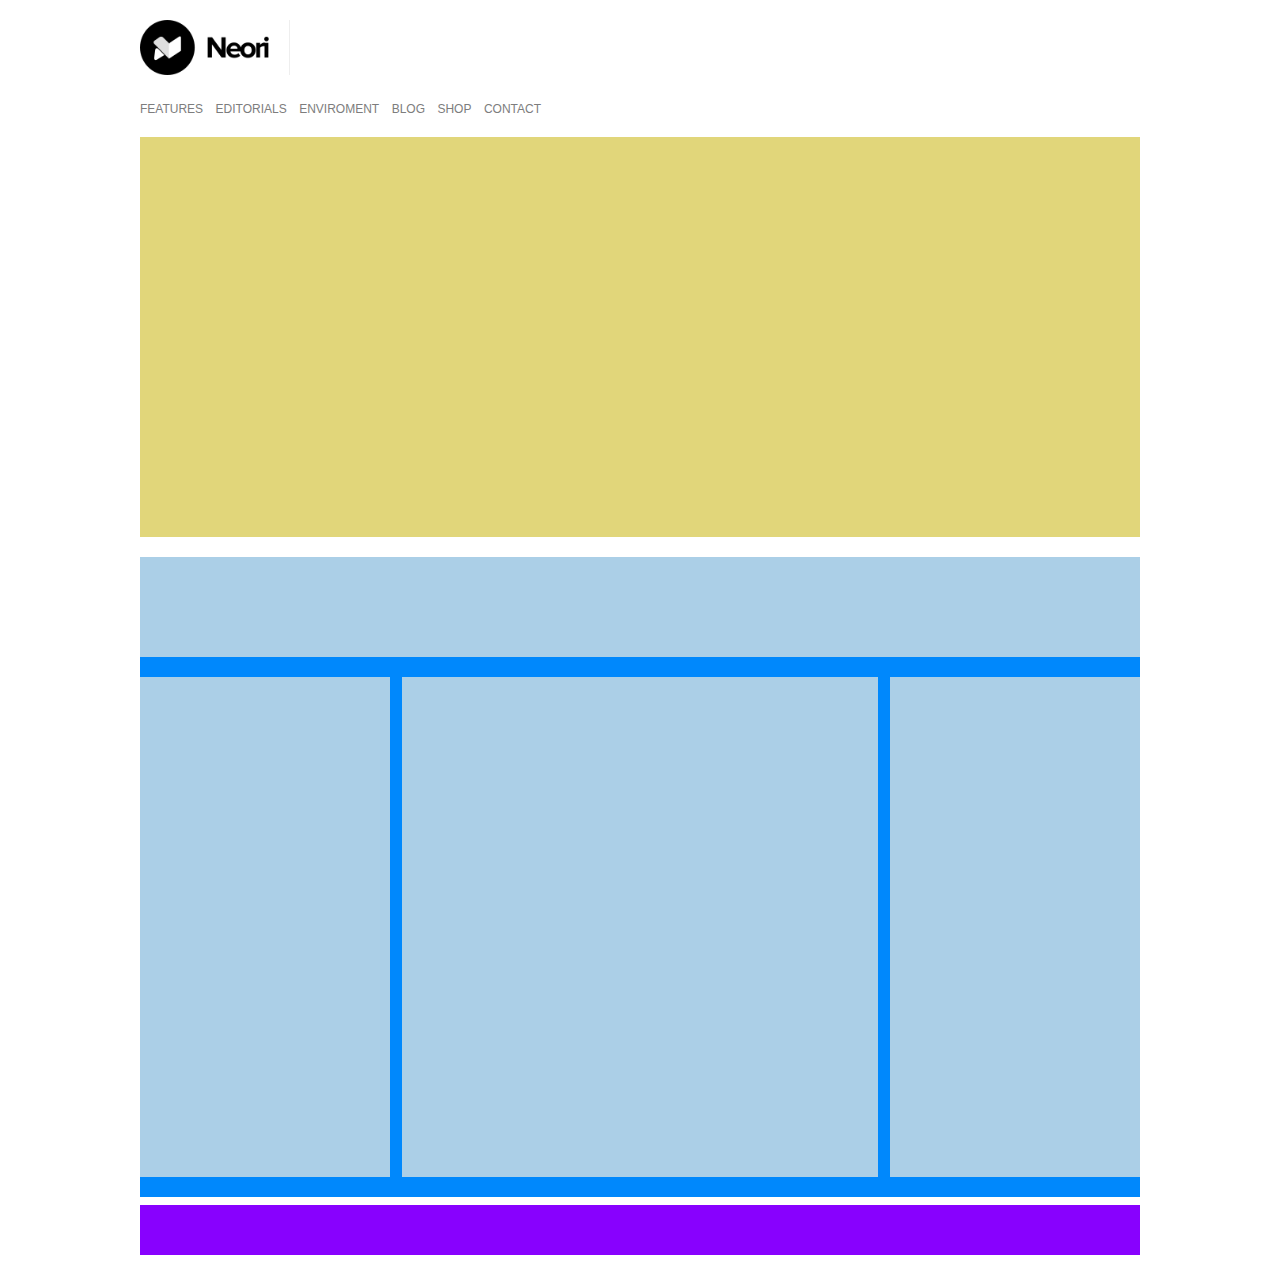
<file: index.html>
<!DOCTYPE html>
<html lang="en">
  <head>
    <meta charset="UTF-8" />
    <meta http-equiv="X-UA-Compatible" content="IE=edge" />
    <meta name="viewport" content="width=device-width, initial-scale=1.0" />
    <title>Layout WP</title>

    <link rel="stylesheet" href="css/style.css" />
  </head>
  <body>
    <div class="container">
      <!-- Header -->
      <header class="mb-20">
        <img class="logo mb-20" src="img/logo.png" alt="logo" />
        <nav>
          <ol>
            <li>Features</li>
            <li>Editorials</li>
            <li>Enviroment</li>
            <li>Blog</li>
            <li>Shop</li>
            <li>Contact</li>
          </ol>
        </nav>
      </header>

      <!-- Main -->
      <main>
        <!-- Jumbotron -->
        <div class="jumbotron mb-20"></div>

        <!-- Content -->
        <div class="content mb-8">
          <!-- Header -->
          <div class="header bg-lightblue mb-20 h500"></div>

          <!-- Float -->
          <div class="clearfix">
            <!-- Aside -->
            <aside class="bg-lightblue mr-12 h500"></aside>

            <!-- Center -->
            <div class="center bg-lightblue mr-12 mb-20 h500"></div>

            <!-- Aside -->
            <aside class="bg-lightblue h500"></aside>
          </div>
        </div>
      </main>

      <!-- Footer -->
      <footer></footer>
    </div>
  </body>
</html>
</file>
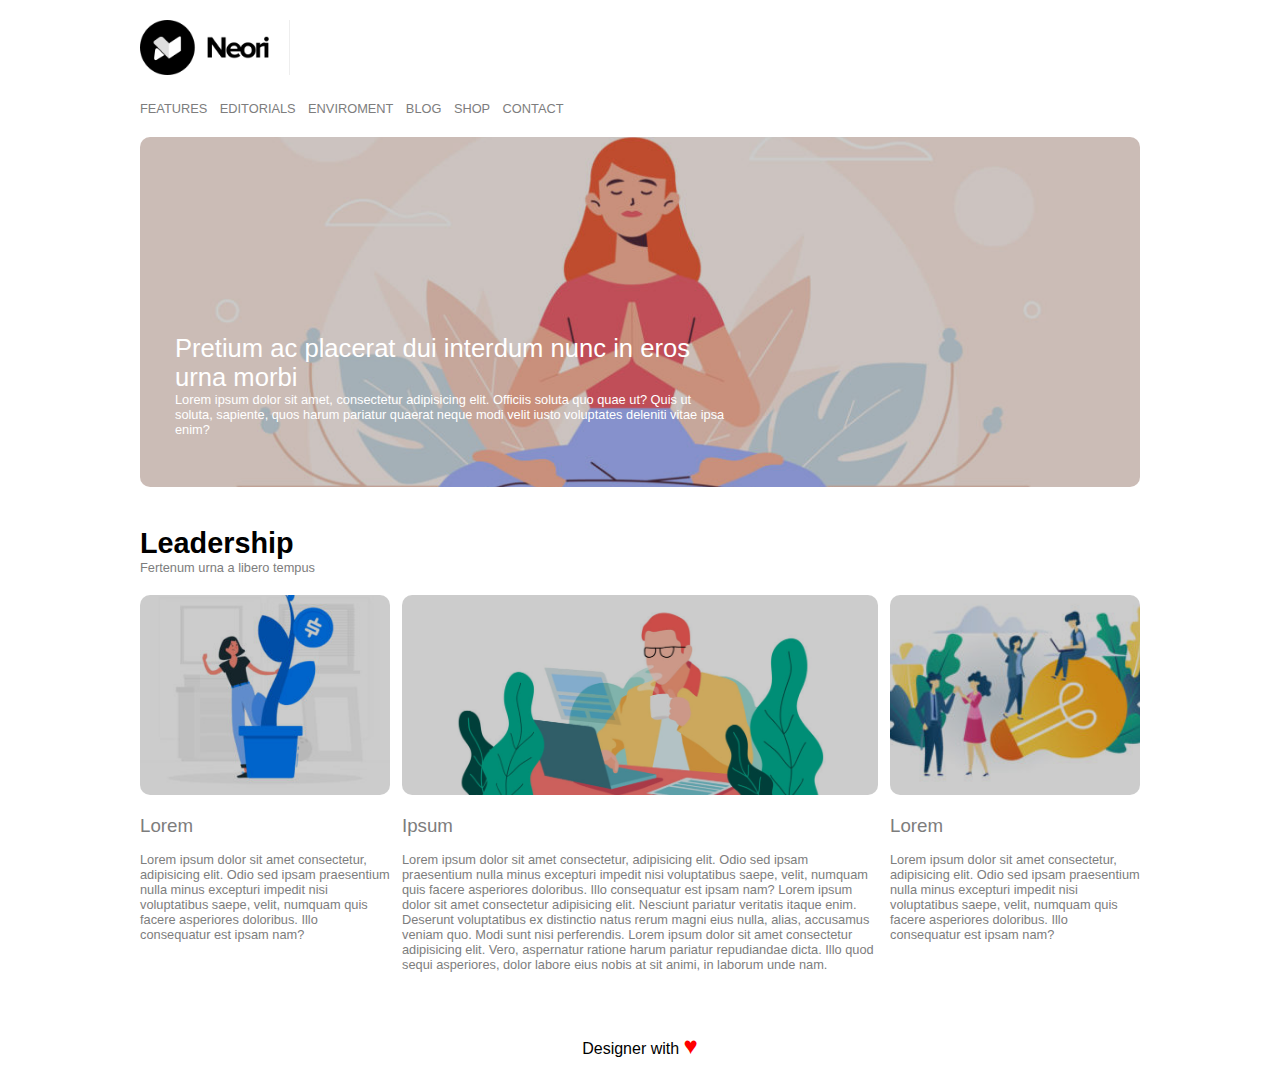
<file: bonus/index.html>
<!DOCTYPE html>
<html lang="en">
  <head>
    <meta charset="UTF-8" />
    <meta http-equiv="X-UA-Compatible" content="IE=edge" />
    <meta name="viewport" content="width=device-width, initial-scale=1.0" />
    <title>Layout WP</title>

    <link rel="stylesheet" href="css/style.css" />
  </head>
  <body>
    <div class="container">
      <!-- Header -->
      <header class="mb-20">
        <img class="logo mb-20" src="img/logo.png" alt="logo" />
        <nav>
          <ol>
            <li>Features</li>
            <li>Editorials</li>
            <li>Enviroment</li>
            <li>Blog</li>
            <li>Shop</li>
            <li>Contact</li>
          </ol>
        </nav>
      </header>

      <!-- Main -->
      <main>
        <!-- Jumbotron -->
        <div class="jumbotron mb-40 bg-img dark-overlay">
          <div class="absolute jumbotron-text">
            <h2>Pretium ac placerat dui interdum nunc in eros urna morbi</h2>
            <p>
              Lorem ipsum dolor sit amet, consectetur adipisicing elit. Officiis
              soluta quo quae ut? Quis ut soluta, sapiente, quos harum pariatur
              quaerat neque modi velit iusto voluptates deleniti vitae ipsa
              enim?
            </p>
          </div>
        </div>

        <!-- Content -->
        <div class="mb-8">
          <!-- Header -->
          <div class="header mb-20">
            <h2>Leadership</h2>
            <p>Fertenum urna a libero tempus</p>
          </div>

          <!-- Float -->
          <div class="clearfix mb-40">
            <!-- Aside -->
            <aside class="mr-12">
              <div class="lead-img bg-img dark-overlay mb-20" id="lead-1"></div>
              <h3>Lorem</h3>
              <p>
                Lorem ipsum dolor sit amet consectetur, adipisicing elit. Odio
                sed ipsam praesentium nulla minus excepturi impedit nisi
                voluptatibus saepe, velit, numquam quis facere asperiores
                doloribus. Illo consequatur est ipsam nam?
              </p>
            </aside>

            <!-- Center -->
            <div class="center mr-12 mb-20">
              <div class="lead-img bg-img dark-overlay mb-20" id="lead-2"></div>
              <h3>Ipsum</h3>
              <p>
                Lorem ipsum dolor sit amet consectetur, adipisicing elit. Odio
                sed ipsam praesentium nulla minus excepturi impedit nisi
                voluptatibus saepe, velit, numquam quis facere asperiores
                doloribus. Illo consequatur est ipsam nam? Lorem ipsum dolor sit
                amet consectetur adipisicing elit. Nesciunt pariatur veritatis
                itaque enim. Deserunt voluptatibus ex distinctio natus rerum
                magni eius nulla, alias, accusamus veniam quo. Modi sunt nisi
                perferendis. Lorem ipsum dolor sit amet consectetur adipisicing
                elit. Vero, aspernatur ratione harum pariatur repudiandae dicta.
                Illo quod sequi asperiores, dolor labore eius nobis at sit
                animi, in laborum unde nam.
              </p>
            </div>

            <!-- Aside -->
            <aside>
              <div class="lead-img bg-img dark-overlay mb-20" id="lead-3"></div>
              <h3>Lorem</h3>
              <p>
                Lorem ipsum dolor sit amet consectetur, adipisicing elit. Odio
                sed ipsam praesentium nulla minus excepturi impedit nisi
                voluptatibus saepe, velit, numquam quis facere asperiores
                doloribus. Illo consequatur est ipsam nam?
              </p>
            </aside>
          </div>
        </div>
      </main>

      <!-- Footer -->
      <footer>Designer with <span class="heart">&hearts;</span></footer>
    </div>
  </body>
</html>
</file>
<file: css/style.css>
/* Import Font */

@import url("https://fonts.googleapis.com/css2?family=Open+Sans:wght@300;500;700&display=swap");

/* Reset */

*,
*::after,
*::before {
  box-sizing: border-box;
  margin: 0;
  padding: 0;
}

/* Global */

body {
  font-family: "Opens sans", sans-serif;
}

footer {
  height: 50px;
  background-color: #8801fe;
}

p,
li {
  color: #7d7d7d;
}

nav li {
  margin-right: 8px;
  display: inline;
  font-size: 0.75rem;
  text-transform: uppercase;
}

/* Classes */

.container {
  max-width: 1000px;
  min-width: 500px;
  width: 80%;
  margin: 20px auto;
}

.jumbotron {
  height: 400px;
  background-color: #e1d67a;
}

.content {
  background-color: #0088fc;
}

.bg-lightblue {
  background-color: #abcfe7;
}

.content .header {
  height: 100px;
  width: 100%;
}

.content aside {
  width: 25%;
  float: left;
}

.content .center {
  width: calc(50% - 24px);
  float: left;
}

.h500 {
  height: 500px;
}

.mb-8 {
  margin-bottom: 8px;
}

.mb-20 {
  margin-bottom: 20px;
}

.mr-12 {
  margin-right: 12px;
}

.clearfix::after {
  content: "";
  display: table;
  clear: both;
}

.logo {
  width: 150px;
  padding-right: 20px;
  border-right: 1px solid #eeeeee;
}
</file>
<file: bonus/css/style.css>
/* Import Font */

@import url("https://fonts.googleapis.com/css2?family=Open+Sans:wght@300;500;700&display=swap");

/* Reset */

*,
*::after,
*::before {
  box-sizing: border-box;
  margin: 0;
  padding: 0;
}

/* Global */

body {
  font-family: "Opens sans", sans-serif;
}

footer {
  text-align: center;
}

h2 {
  font-size: 1.8rem;
}

h3 {
  font-weight: 300;
  margin-bottom: 15px;
}

h3,
p,
li {
  color: #7d7d7d;
}

li:hover {
  text-decoration: underline;
  cursor: pointer;
}

p {
  font-size: 0.8rem;
}

nav li {
  margin-right: 8px;
  display: inline;
  font-size: 0.8rem;
  text-transform: uppercase;
}

/* Classes */

.absolute {
  position: absolute;
}

.container {
  max-width: 1000px;
  min-width: 600px;
  width: 80%;
  margin: 20px auto;
}

.jumbotron {
  height: 350px;
  position: relative;
  background-image: url("../img/banner.jpg");
}

.bg-img {
  background-size: cover;
  background-position: center;
  border-radius: 10px;
}

.dark-overlay {
  box-shadow: inset 0 0 0 1000px rgba(0, 0, 0, 0.2); /* Inner dark layer for better readability */
}

.dark-overlay:hover {
  cursor: pointer;
  box-shadow: inset 0 0 0 1000px rgba(0, 0, 0, 0.4);
}

.jumbotron-text {
  width: 55%;
  bottom: 50px;
  left: 35px;
}

.jumbotron-text h2,
.jumbotron-text p {
  color: white;
}

.jumbotron-text h2 {
  font-size: 1.6rem;
  font-weight: 300;
}

aside {
  width: 25%;
  float: left;
}

.center {
  width: calc(50% - 24px);
  float: left;
}

.mb-8 {
  margin-bottom: 8px;
}

.mb-20 {
  margin-bottom: 20px;
}

.mb-40 {
  margin-bottom: 40px;
}

.mr-12 {
  margin-right: 12px;
}

.clearfix::after {
  content: "";
  display: table;
  clear: both;
}

.logo {
  width: 150px;
  padding-right: 20px;
  border-right: 1px solid #eeeeee;
}

.lead-img {
  height: 200px;
}

.heart {
  color: red;
  font-size: 1.5rem;
}

/* ID */

#lead-1 {
  background-image: url("../img/img-1.jpg");
}

#lead-2 {
  background-image: url("../img/banner-2.jpg");
}

#lead-3 {
  background-image: url("../img/img-3.jpg");
}
</file>
